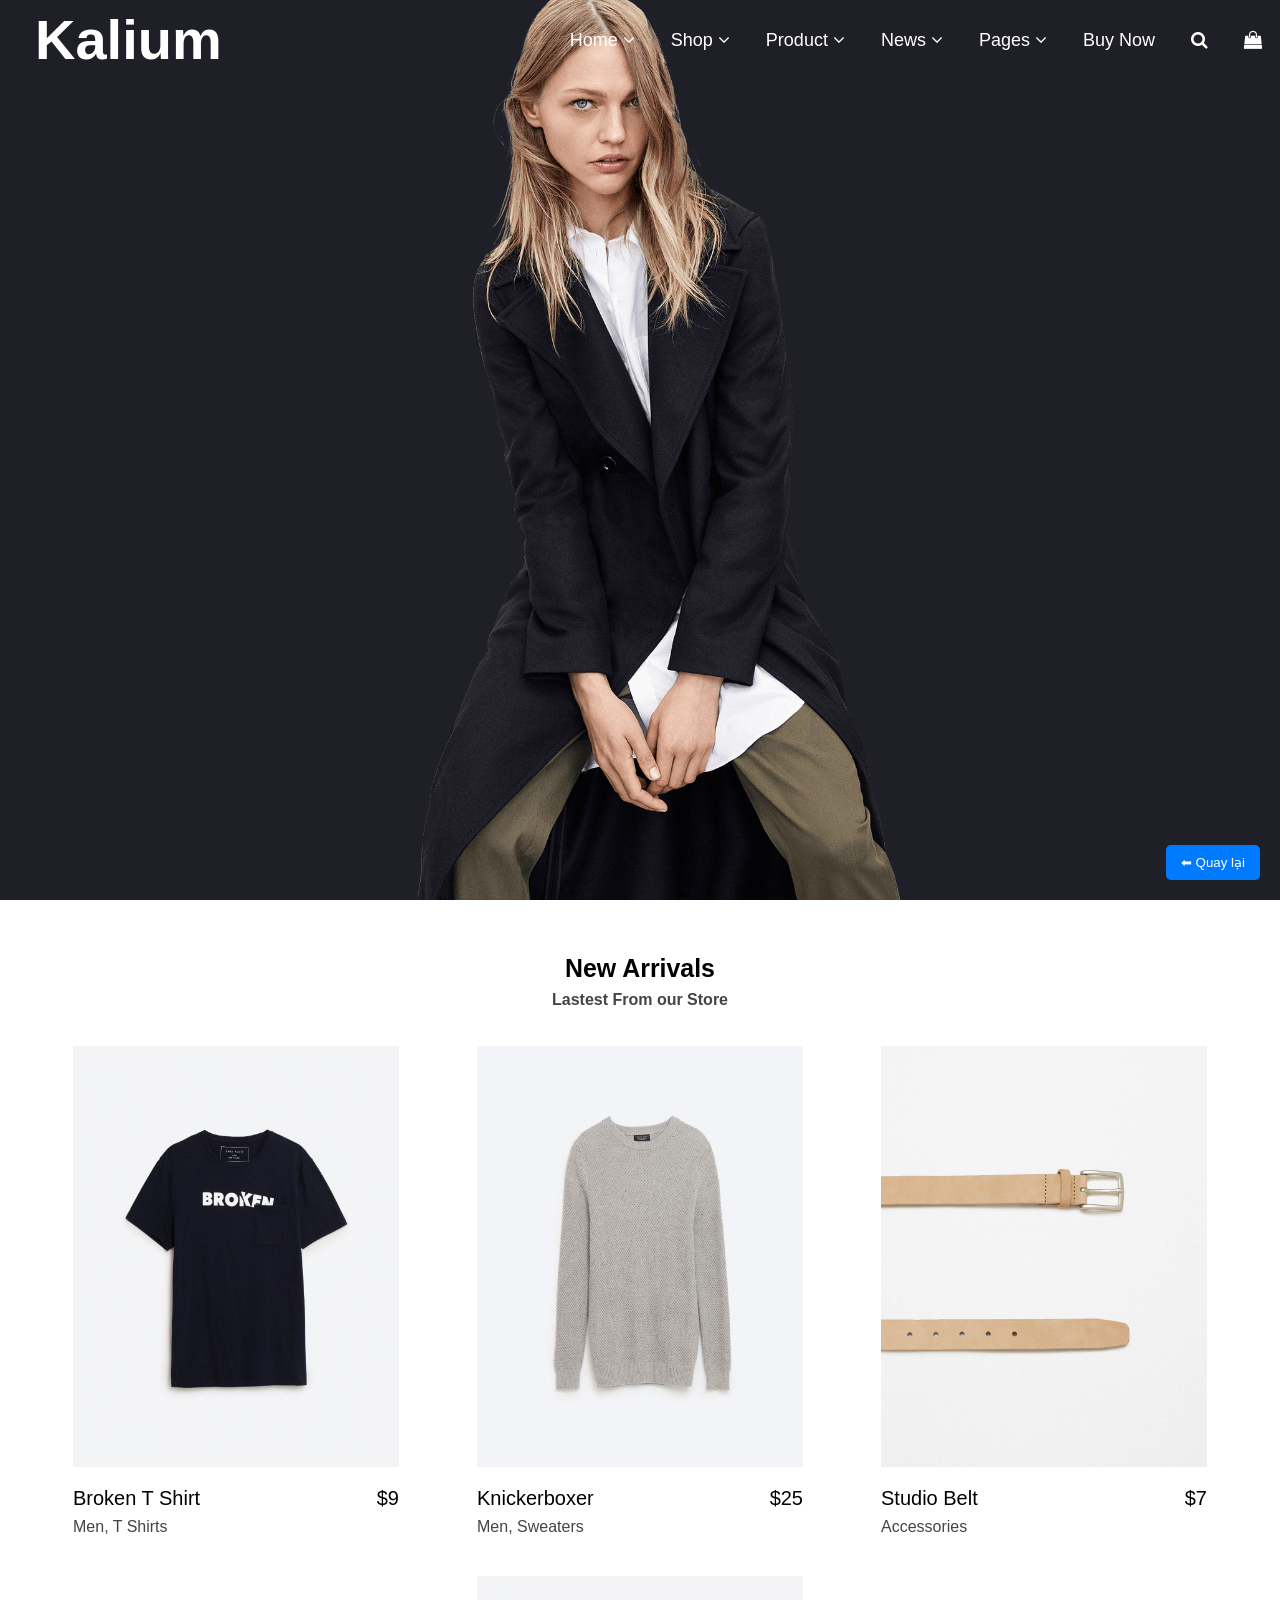
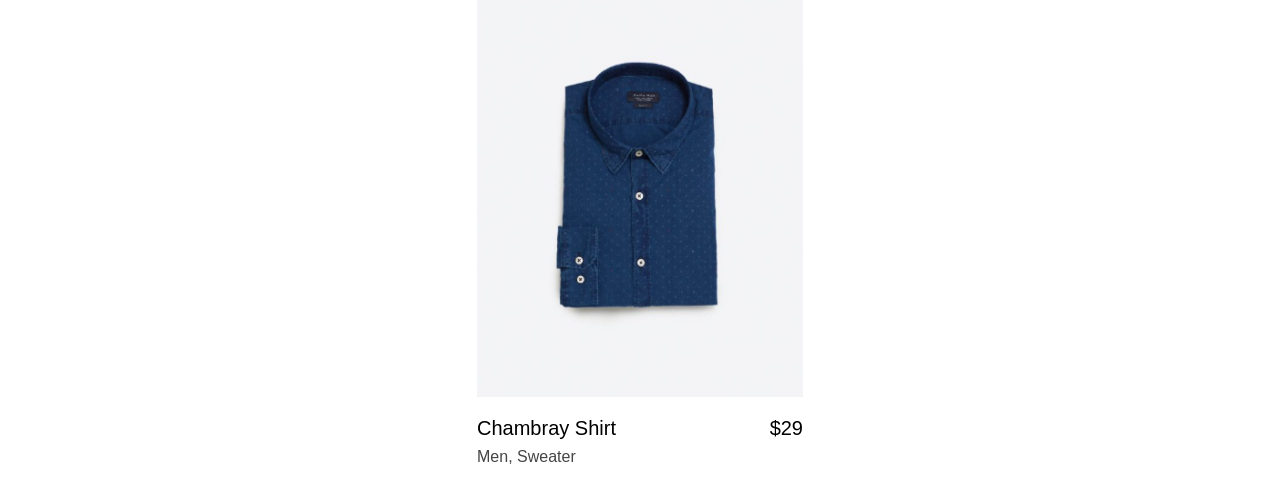
<file: index.html>
<!DOCTYPE html>
<html lang="en">
<head>
    <meta charset="UTF-8">
    <meta name="viewport" content="width=device-width, initial-scale=1.0">
    <link rel="stylesheet" href="style.css">
    <link rel="stylesheet" href="https://maxcdn.bootstrapcdn.com/font-awesome/4.7.0/css/font-awesome.min.css">
    <title>Document</title>
</head>
<body>
    <div class="container">
        <div class="background-pic">
            <img src="home_slider_2.png" alt="">
        </div>

        <div class="header">
            <div class="logo-header">
                <h1>Kalium</h1>
            </div>

            <div class="navbar"> 

                <div class="nav">
                    <p>Home <i class="fa fa-angle-down" aria-hidden="true"></i></p>
                    <div class="subnav">
                        <li><a href="">Home Fullscreen</a></li>
                        <li><a href="">Home Parallax</a></li>
                    </div>
                </div>

                <div class="nav">
                    <p>Shop <i class="fa fa-angle-down" aria-hidden="true"></i></p>
                    <div class="subnav">
                        <li><a href="">Women</a></li>
                        <li><a href="">Men</a></li>
                        <li><a href="">Shoes</a></li>
                        <li><a href="">Accessories</a></li>
                        <li><a href="">Variants</a></li>
                        <li><a href="">Pagination</a></li>
                        <li><a href="">Cart Icon</a></li>
                    </div>
                </div>

                <div class="nav">
                    <p>Product <i class="fa fa-angle-down" aria-hidden="true"></i></p>
                    <div class="subnav">
                        <li><a href="">Simple Product</a></li>
                        <li><a href="">Variable Product</a></li>
                        <li><a href="">Extarnal Product</a></li>
                        <li><a href="">Grouped Product</a></li>
                        <li><a href="">Catalog Mode (No Price)</a></li>
                    </div>
                </div>

                <div class="nav">
                    <p>News <i class="fa fa-angle-down" aria-hidden="true"></i></p>
                    <div class="subnav">
                        <li><a href="">Sidebar Left</a></li>
                        <li><a href="">Sidebar Right</a></li>
                    </div>
                </div>

                <div class="nav">
                    <p>Pages <i class="fa fa-angle-down" aria-hidden="true"></i></p>
                    <div class="subnav">
                        <li><a href="">About</a></li>
                        <li><a href="">Contact</a></li>
                        <li><a href="">Card</a></li>
                        <li><a href="">Checkout</a></li>
                        <li><a href="">Login / Register</a></li>
                    </div>
                </div>

                <div class="nav">Buy Now</div>
                <div class="nav"><i class="fa fa-search" aria-hidden="true"></i></div>
                <div class="nav"><i class="fa fa-shopping-bag" aria-hidden="true"></i></div>
                </div>
            </div>
        </div>
    </div>
    <div class="new-arrivals">
            <div class="head">
                <h5>New Arrivals</h5>
                <h6  class="caption">Lastest From our Store</h6>
            </div>

            <div class="item-box">
                <div class="item-in">
                    <div class="pic">
                        <img src="o1-1.jpg" alt="" class="lop1">
                        <img src="o1-2.jpg" alt="" class="lop2">
                    </div>
                    <div class="des">
                        <div class="name-and-price">
                            <p>Broken T Shirt</p>
                            <p>$9</p>
                        </div>
                        <p class="caption">Men, T Shirts</p>
                    </div>
                </div>

                <div class="item-in">
                    <div class="pic">
                        <img src="o2-1.jpg" alt="" class="lop1">
                        <img src="o2-2.jpg" alt="" class="lop2">
                    </div>
                    <div class="des">
                        <div class="name-and-price">
                            <p>Knickerboxer</p>
                            <p>$25</p>
                        </div>
                        <p class="caption">Men, Sweaters</p>
                    </div>
                </div>

                <div class="item-in">
                    <div class="pic">
                        <img src="o3-1.jpg" alt="" class="lop1">
                        <img src="o3-2.jpg" alt="" class="lop2">
                    </div>
                    <div class="des">
                        <div class="name-and-price">
                            <p>Studio Belt</p>
                            <p>$7</p>
                        </div>
                        <p class="caption">Accessories</p>
                    </div>
                </div>

                <div class="item-in">
                    <div class="pic">
                        <img src="o4-1.png" alt="" class="lop1">
                        <img src="o4-2.jpg" alt="" class="lop2">
                    </div>
                    <div class="des">
                        <div class="name-and-price">
                            <p>Chambray Shirt</p>
                            <p>$29</p>
                        </div>
                        <p class="caption">Men, Sweater</p>
                    </div>
                </div>

            </div>
        </div>

        
    </div>
    <button class="back-button" onclick="history.back()">⬅ Quay lại</button>
</body>
</html>
</file>
<file: style.css>
@font-face {
    font-family: function;
    src: url(https://fonts.googleapis.com/css2?family=Josefin+Sans:ital,wght@0,100..700;1,100..700&family=Liter&family=Open+Sans:ital,wght@0,300..800;1,300..800&family=Roboto+Slab:wght@100..900&family=Source+Sans+3:ital,wght@0,200..900;1,200..900&display=swap);
}

* {
    padding: 0;
    margin: 0;
    box-sizing: border-box;
    font-family: sans-serif;
}

.container {
    width: 100%;
    height: 100vh;
    position: relative;
    background-color: rgb(31, 31, 39);
}


.background-pic {
    position: absolute;
    z-index: 1;
    width: 100%;
    height: 100%;
    text-align: center;
}

.background-pic img{
    width: auto;
    height: 100%;
}
.header {
    width: 100%;
    display: flex;
    flex-wrap: nowrap;
    justify-content: space-between;
    color: white;
    height: 80px;
    z-index: 4;
    align-content: center; 
}

.logo-header {
    justify-content: center;
    list-style: none;
    line-height: 70px;
    text-align: center;
    width: auto;
    padding: 5px;
    margin-left: 30px;
    font-size: 28px;
}


.navbar {
    display: flex;
    flex-wrap: nowrap;
    height: 100%;
    justify-content: space-evenly;
    z-index: 5;
    justify-content: center;
    align-items: center;
    font-family: function, sans-serif;
}

.nav {
    font-size: 18px;
    margin: 0px 18px;
    position: relative;
    cursor: pointer;
}

.nav::after {
    content: '';
    position: absolute;
    bottom: 0;
    left: 50%;
    width: 0%;
    height: 1px;
    background: white;
    transition: 0.4s;
}

.nav:hover:after {
    left: 0%;
    width: 100%;
}

.subnav {
    list-style-type: none;
    padding: 8px;
    position: absolute;
    background-color: white;
    color: black;
    border: 1px solid black;
    margin: 5px;
    width: 200px;
    display: none;
}

.subnav li {
    cursor: pointer;
    position: relative;
    margin: 6px 12px;
    padding-top: 5px;
}

.nav:hover .subnav {
    display: block;
}

a {
    text-decoration: none;
    color: black;
    font-family: function, sans-serif;
    font-size: 14px;
    position: relative;
}

.subnav a::after {
    content: '';
    position: absolute;
    bottom: 0;
    left: 50%;
    width: 0%;
    height: 1px;
    background: black;
    transition: 0.4s;
}
.subnav a:hover:after {
    left: 0%;
    width: 100%;
}


.new-arrivals {
    padding: 12px;
    margin-top: 30px;
}

.head {
    width: 100%;
    color: black;
    text-align: center;
    font-size: 30px;
    padding: 12px 8px;
    font-weight: 100;
}

.item-box {
    width: 100%;
    display: flex;
    flex-wrap: wrap;
    justify-content: space-evenly;
}

.item-in {
    width: 350px;
    height: 520px;
    margin: 5px;
    cursor: pointer;
}

.pic {
    width: 100%;
    position: relative;
    height: 445px;
    overflow: hidden;
}

.pic img {
    width: 100%;
    height: 100%;
    position: absolute;
    padding: 12px;
}

.pic > img.lop1 {
    top: 0;
    left: 0;
    transition: 0.3s;
}

.item-in:hover .lop1 {
    opacity: 0;;
}

.pic > img.lop2 {
    top: 0;
    left: 0;
    transition: 0.3s;
    opacity: 0;
}

.item-in:hover .lop2 {
    opacity: 1;
}

.des {
    color: black;
    font-size: 20px;
    padding: 8px 12px;
}

.name-and-price {
    display: flex;
    justify-content: space-between;
}

.caption {
    font-size: 16px;
    padding: 8px 0px;
    color: #464444;
}
.back-button {
    position: fixed;
    bottom: 20px;
    right: 20px;
    background-color: #007bff;
    color: white;
    border: none;
    padding: 10px 15px;
    cursor: pointer;
    border-radius: 5px;
}

.back-button:hover {
    background-color: #0056b3;
}
</file>
